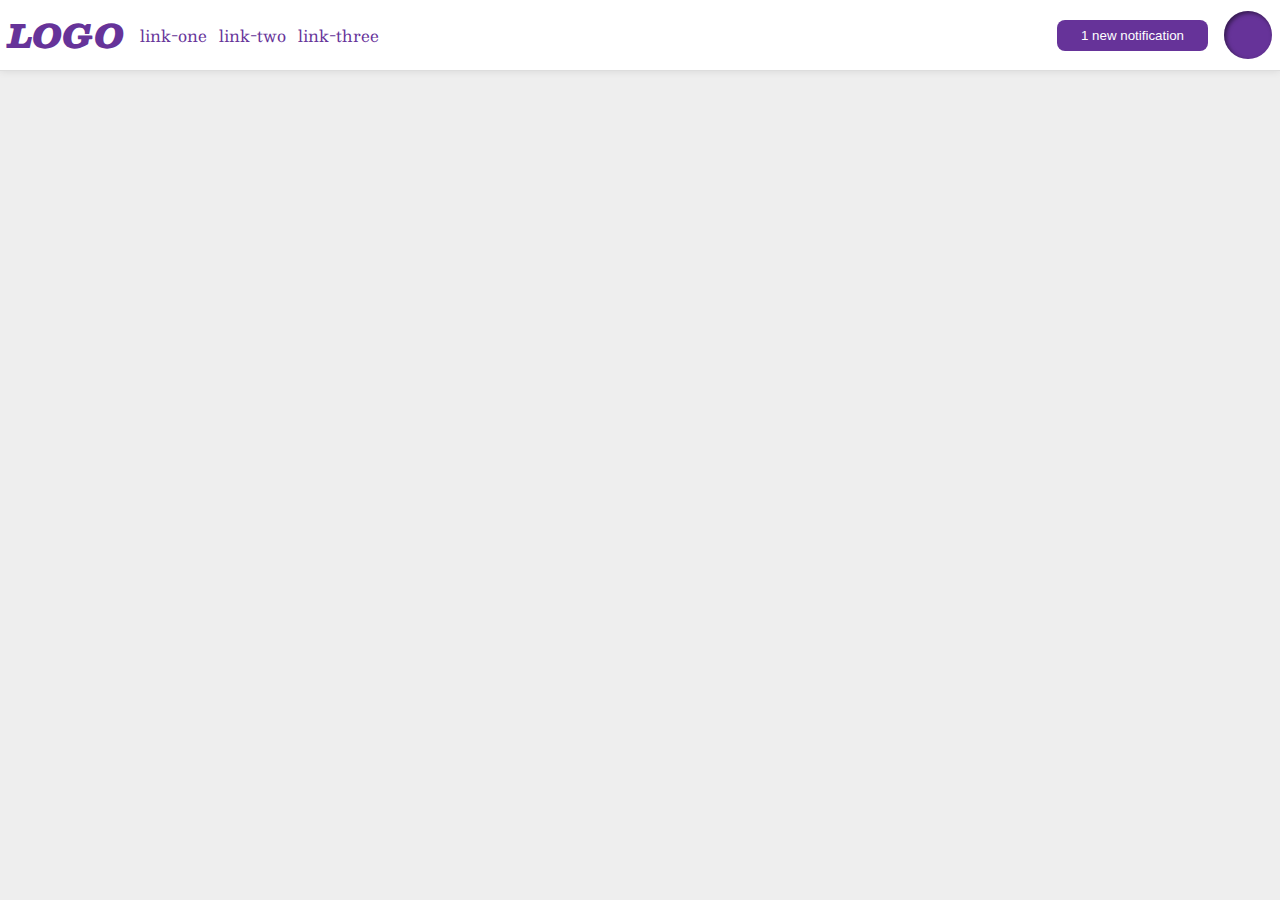
<file: foundations/flex/03-flex-header-2/index.html>
<!DOCTYPE html>
<html lang="en">
  <head>
    <meta charset="UTF-8">
    <meta http-equiv="X-UA-Compatible" content="IE=edge">
    <meta name="viewport" content="width=device-width, initial-scale=1.0">
    <title>Flex Header 2</title>
    <link rel="stylesheet" href="style.css">
  </head>
  <body>
    <div class="header">
      <div class="left">
        <div class="logo">
          LOGO
        </div>
        <ul class="links">
          <li><a href="https://google.com">link-one</a></li>
          <li><a href="https://google.com">link-two</a></li>
          <li><a href="https://google.com">link-three</a></li>
        </ul>
      </div>
      <div class="right">
        <button class="notifications">
          1 new notification
        </button>
        <div class="profile-image"></div>
      </div>
    </div>
  </body>
</html>
</file>
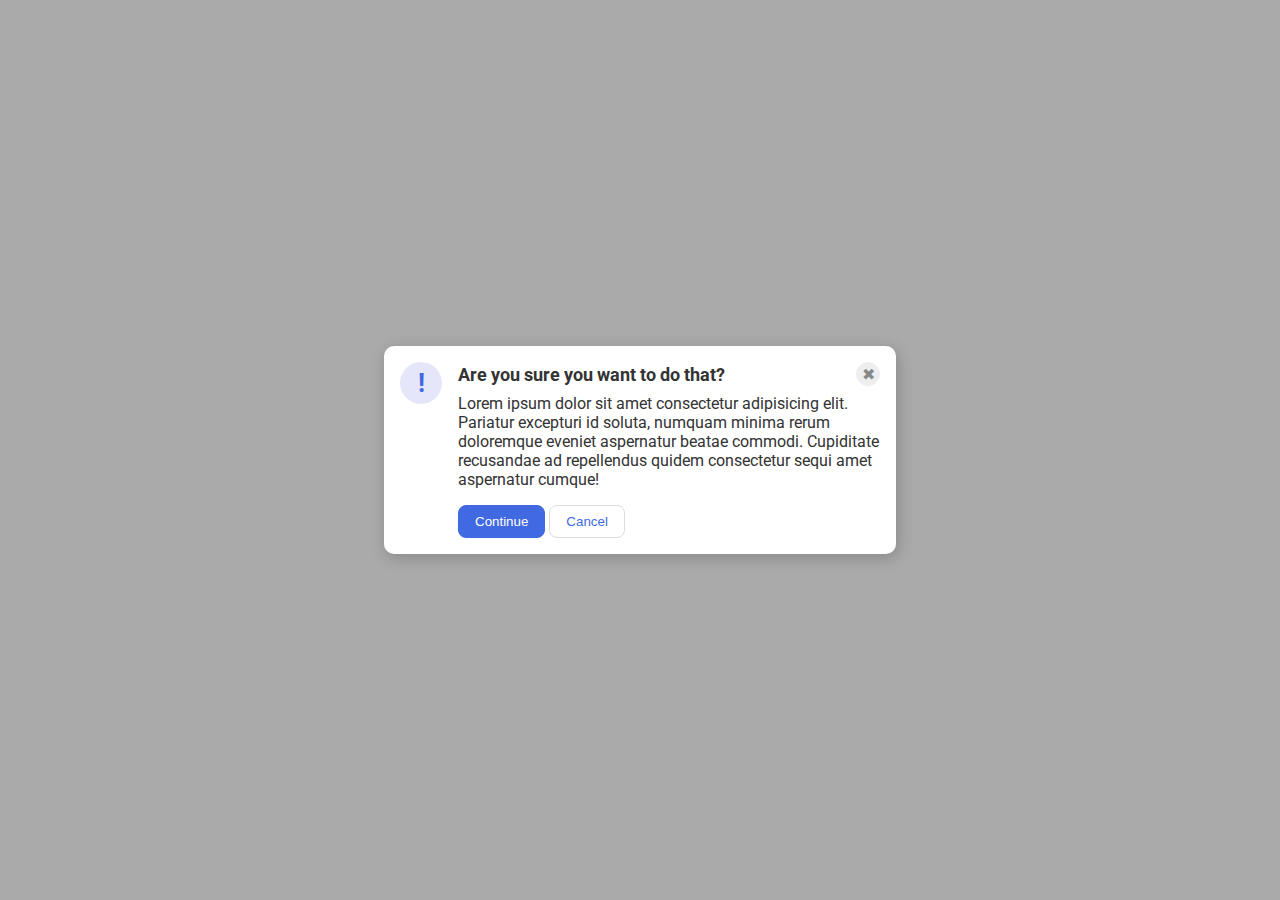
<file: foundations/flex/05-flex-modal/index.html>
<!DOCTYPE html>
<html lang="en">
  <head>
    <meta charset="UTF-8">
    <meta http-equiv="X-UA-Compatible" content="IE=edge">
    <meta name="viewport" content="width=device-width, initial-scale=1.0">
    <link rel="stylesheet" href="style.css">
    <title>Modal</title>
  </head>
  <body>
    <div class="modal">
      <div class="icon">!</div>
      <div class="container">
        <div class="header">Are you sure you want to do that?
          <button class="close-button">✖</button>
        </div>
        <div class="text">Lorem ipsum dolor sit amet consectetur adipisicing elit. Pariatur excepturi id soluta, numquam minima rerum doloremque eveniet aspernatur beatae commodi. Cupiditate recusandae ad repellendus quidem consectetur sequi amet aspernatur cumque!</div>
        <button class="continue">Continue</button>
        <button class="cancel">Cancel</button>
      </div>
    </div>
  </body>
</html>
</file>
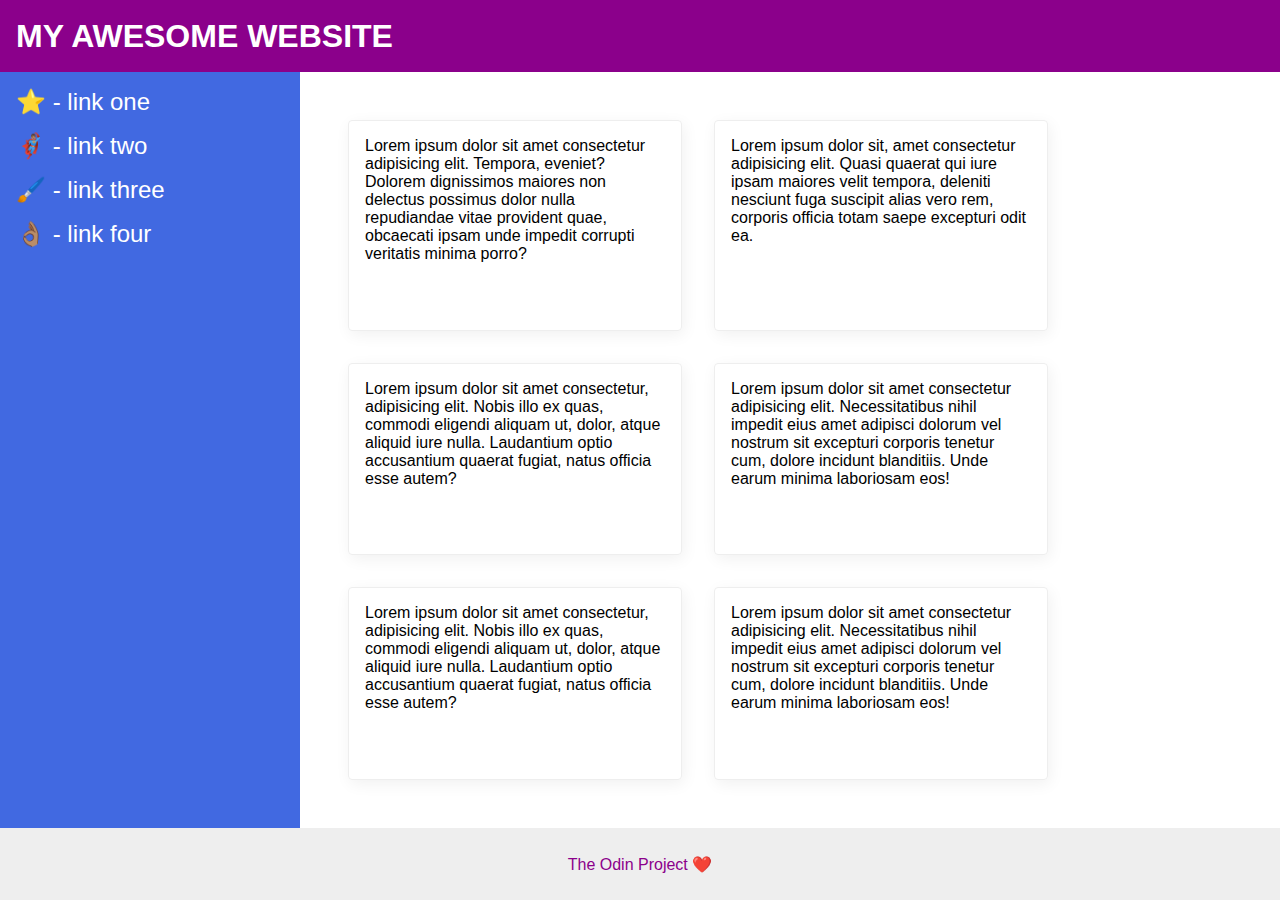
<file: foundations/flex/07-flex-layout-2/index.html>
<!DOCTYPE html>
<html lang="en">
  <head>
    <meta charset="UTF-8">
    <meta http-equiv="X-UA-Compatible" content="IE=edge">
    <meta name="viewport" content="width=device-width, initial-scale=1.0">
    <title>The Holy Grail</title>
    <link rel="stylesheet" href="style.css">
  </head>
  <body>
    <div class="header">
      MY AWESOME WEBSITE
    </div>
    <div class="body">
      <div class="sidebar">
        <ul>
          <li><a href="#">⭐ - link one</a></li>
          <li><a href="#">🦸🏽‍♂️ - link two</a></li>
          <li><a href="#">🖌️ - link three</a></li>
          <li><a href="#">👌🏽 - link four</a></li>
        </ul>
      </div>
      <div class="container">
        <div class="card">Lorem ipsum dolor sit amet consectetur adipisicing elit. Tempora, eveniet? Dolorem dignissimos maiores non delectus possimus dolor nulla repudiandae vitae provident quae, obcaecati ipsam unde impedit corrupti veritatis minima porro?</div>
        <div class="card">Lorem ipsum dolor sit, amet consectetur adipisicing elit. Quasi quaerat qui iure ipsam maiores velit tempora, deleniti nesciunt fuga suscipit alias vero rem, corporis officia totam saepe excepturi odit ea.</div>
        <div class="card">Lorem ipsum dolor sit amet consectetur, adipisicing elit. Nobis illo ex quas, commodi eligendi aliquam ut, dolor, atque aliquid iure nulla. Laudantium optio accusantium quaerat fugiat, natus officia esse autem?</div>
        <div class="card">Lorem ipsum dolor sit amet consectetur adipisicing elit. Necessitatibus nihil impedit eius amet adipisci dolorum vel nostrum sit excepturi corporis tenetur cum, dolore incidunt blanditiis. Unde earum minima laboriosam eos!</div>
        <div class="card">Lorem ipsum dolor sit amet consectetur, adipisicing elit. Nobis illo ex quas, commodi eligendi aliquam ut, dolor, atque aliquid iure nulla. Laudantium optio accusantium quaerat fugiat, natus officia esse autem?</div>
        <div class="card">Lorem ipsum dolor sit amet consectetur adipisicing elit. Necessitatibus nihil impedit eius amet adipisci dolorum vel nostrum sit excepturi corporis tenetur cum, dolore incidunt blanditiis. Unde earum minima laboriosam eos!</div>
      </div>
    </div>
    
    <div class="footer">
      The Odin Project ❤️
    </div>
  </body>
</html>
</file>
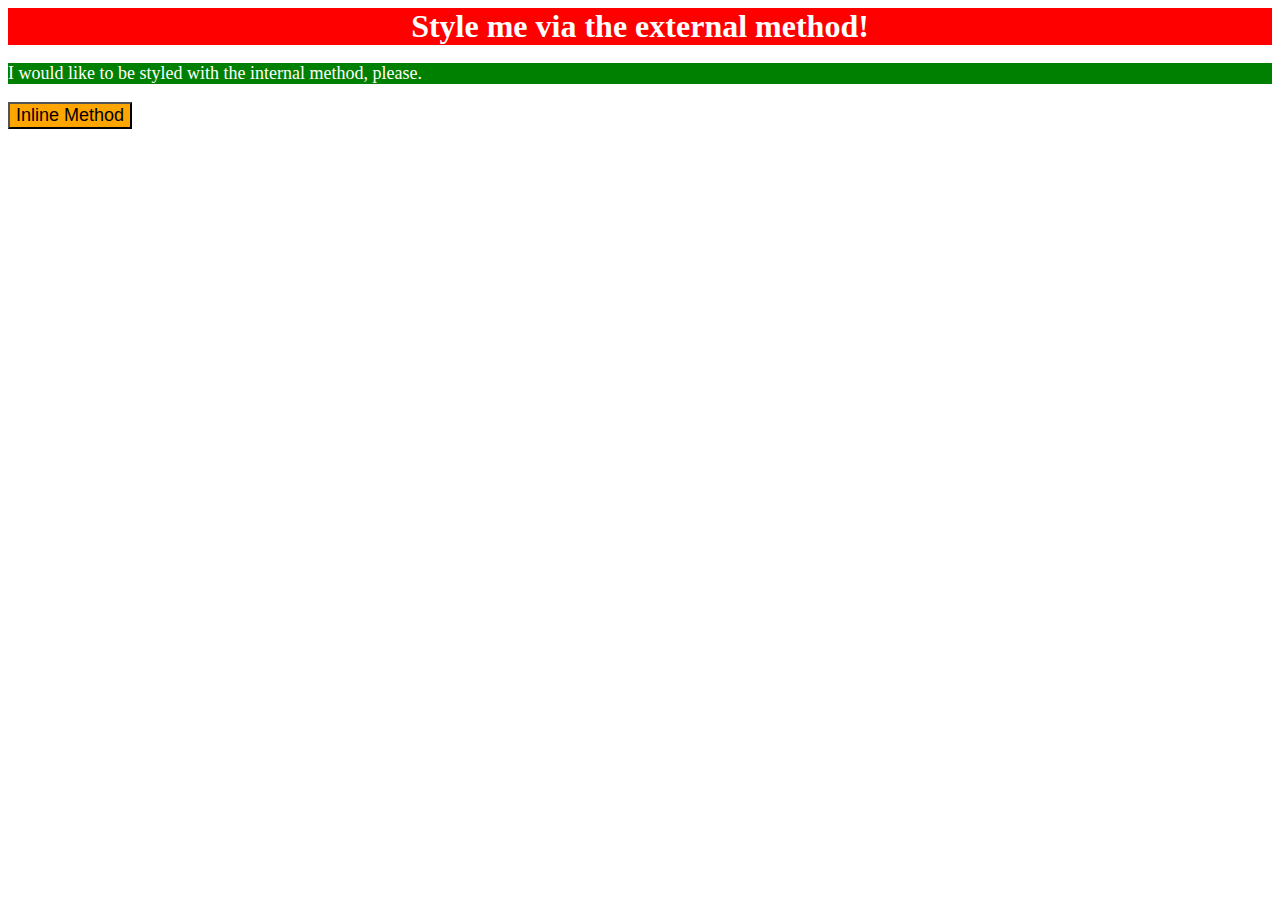
<file: foundations/intro-to-css/01-css-methods/index.html>
<!DOCTYPE html>
<html lang="en">
  <head>
    <meta charset="UTF-8">
    <meta http-equiv="X-UA-Compatible" content="IE=edge">
    <meta name="viewport" content="width=device-width, initial-scale=1.0">
    <link rel="stylesheet" href="style.css">
    <style>
      p {
        color: white;
        background-color: green;
        font-size: 18px;
      }
    </style>
    <title>Methods for Adding CSS</title>
  </head>
  <body>
    <div>Style me via the external method!</div>
    <p>I would like to be styled with the internal method, please.</p>
    <button style="background-color: orange; font-size: 18px;">Inline Method</button>
  </body>
</html>
</file>
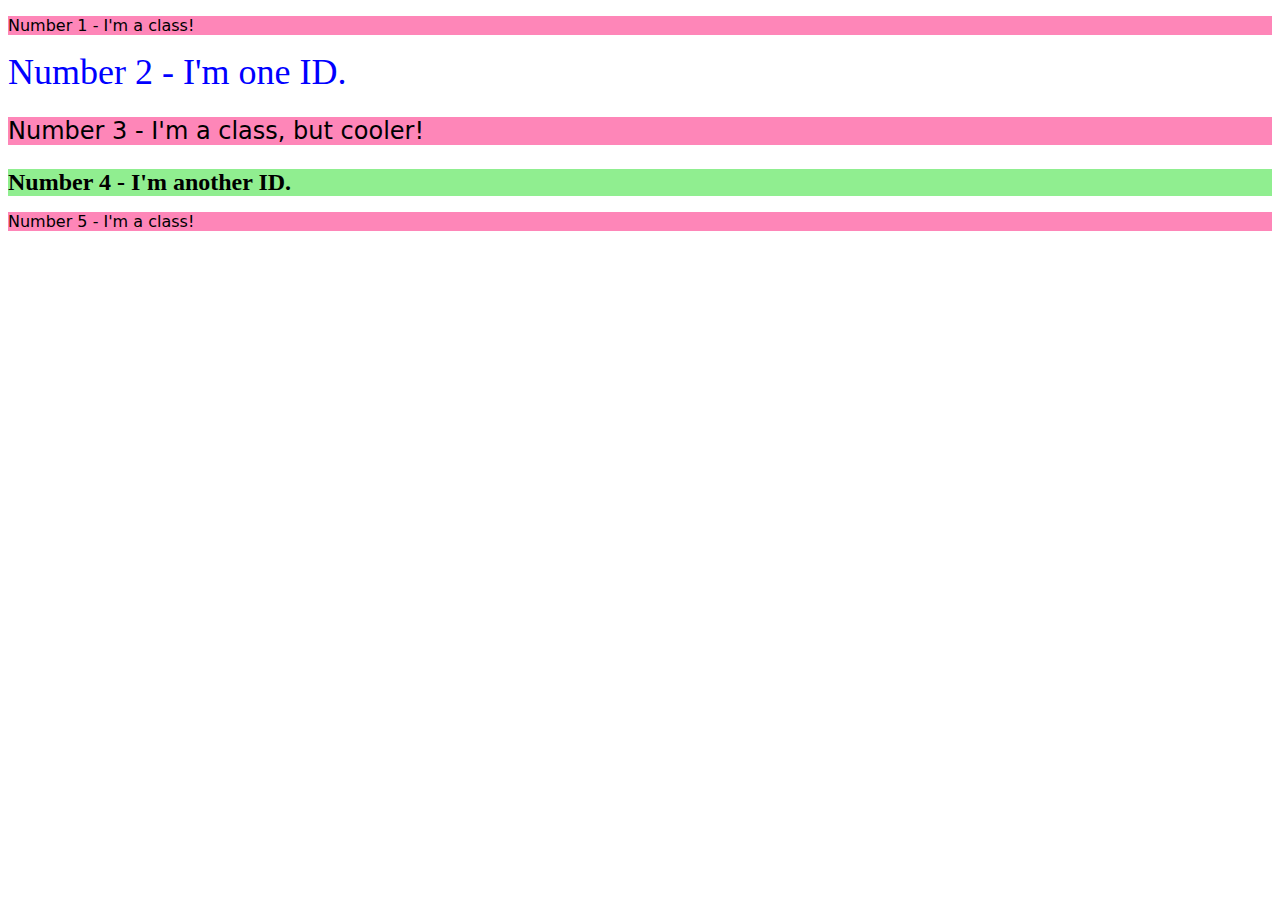
<file: foundations/intro-to-css/02-class-id-selectors/index.html>
<!DOCTYPE html>
<html lang="en">
  <head>
    <meta charset="UTF-8">
    <meta http-equiv="X-UA-Compatible" content="IE=edge">
    <meta name="viewport" content="width=device-width, initial-scale=1.0">
    <title>Class and ID Selectors</title>
    <link rel="stylesheet" href="style.css">
  </head>
  <body>
    <p class="odd">Number 1 - I'm a class!</p>
    <div id="second">Number 2 - I'm one ID.</div>
    <p class="odd" id="third">Number 3 - I'm a class, but cooler!</p>
    <div id="fourth">Number 4 - I'm another ID.</div>
    <p class="odd">Number 5 - I'm a class!</p>
  </body>
</html>
</file>
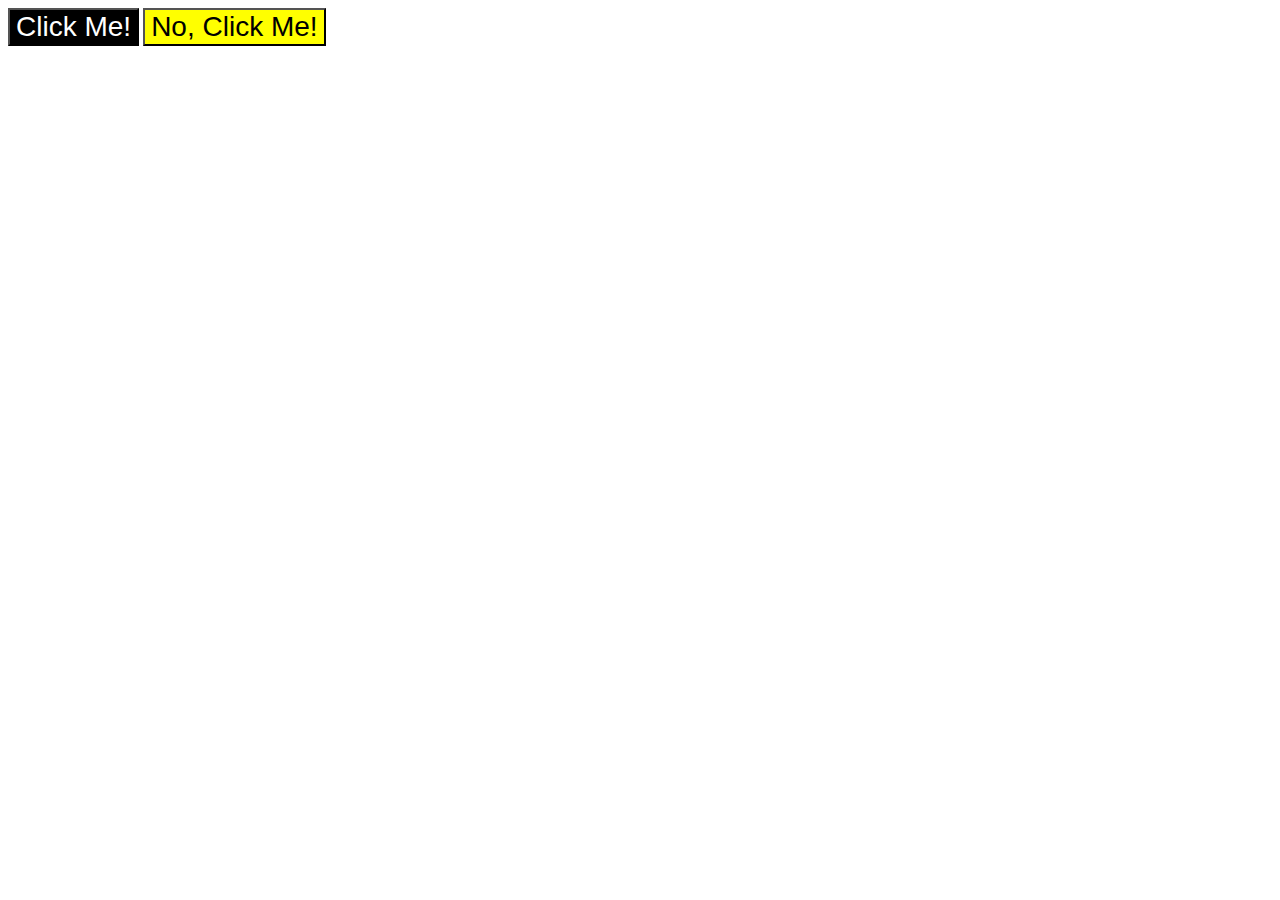
<file: foundations/intro-to-css/03-grouping-selectors/index.html>
<!DOCTYPE html>
<html lang="en">
  <head>
    <meta charset="UTF-8">
    <meta http-equiv="X-UA-Compatible" content="IE=edge">
    <meta name="viewport" content="width=device-width, initial-scale=1.0">
    <title>Grouping Selectors</title>
    <link rel="stylesheet" href="style.css">
  </head>
  <body>
    <button class="first">Click Me!</button>
    <button class="second">No, Click Me!</button>
  </body>
</html>
</file>
<file: foundations/flex/03-flex-header-2/style.css>
/* this is some magical font-importing.  
you'll learn about it later. */
@import url('https://fonts.googleapis.com/css2?family=Besley:ital,wght@0,400;1,900&display=swap');

body {
  margin: 0;
  background: #eee;
  font-family: Besley, serif;
}

.header {
  background: white;
  border-bottom: 1px solid #ddd;
  box-shadow: 0 0 8px rgba(0,0,0,.1);
  display: flex;
  justify-content: space-between;
  padding: 8px;
}

.profile-image {
  background: rebeccapurple;
  box-shadow: inset 2px 2px 4px rgba(0,0,0,.5);
  border-radius: 50%;
  width: 48px;
  height: 48px;
}

.logo {
  color: rebeccapurple;
  font-size: 32px;
  font-weight: 900;
  font-style: italic;
}

.links {
  display: flex;
  justify-content: space-between;
  gap: 12px;
}

button {
  border: none;
  border-radius: 8px;
  background: rebeccapurple;
  color: white;
  padding: 8px 24px;
}

a {
  /* this removes the line under our links */
  text-decoration: none;
  color: rebeccapurple;
}

ul {
  list-style-type: none;
  display: flex;
  margin: 0;
  padding: 0;
  gap: 16px;
}

.left, .right {
  display: flex;
  align-items: center;
  gap: 16px;
}
</file>
<file: foundations/flex/05-flex-modal/style.css>
@import url('https://fonts.googleapis.com/css2?family=Roboto:wght@400;700&display=swap');

html, body {
  height: 100%;
}

body {
  font-family: Roboto, sans-serif;
  margin: 0;
  background: #aaa;
  color: #333;
  /* I'll give you this one for free lol */
  display: flex;
  align-items: center;
  justify-content: center;
}

.header {
  display: flex;
  align-items: center;
  justify-content: space-between;
  font-size: 18px;
  font-weight: 700;
  margin-bottom: 8px;
}

.modal {
  background: white;
  width: 480px;
  border-radius: 10px;
  box-shadow: 2px 4px 16px rgba(0,0,0,.2);
  display: flex;
  gap: 16px;
  padding: 16px;
}

.icon {
  color: royalblue;
  font-size: 26px;
  font-weight: 700;
  background: lavender;
  width: 42px;
  height: 42px;
  border-radius: 50%;
  display: flex;
  align-items: center;
  justify-content: center;
  flex-shrink: 0;
}

.close-button {
  background: #eee;
  border-radius: 50%;
  color: #888;
  font-weight: 400;
  font-size: 16px;
  height: 24px;
  width: 24px;
  display: flex;
  align-items: center;
  justify-content: center;
  border: 1px solid #eee;
  padding: 0;
}

.text {
  margin-bottom: 16px;
}

.info {
  display: flex;
  flex-direction: column;
  gap: 12px;
}

button {
  cursor: pointer;
  padding: 8px 16px;
  border-radius: 8px;
}

button.continue {
  background: royalblue;
  border: 1px solid royalblue;
  color: white;
}

button.cancel {
  background: white;
  border: 1px solid #ddd;
  color: royalblue;
}
</file>
<file: foundations/flex/07-flex-layout-2/style.css>
body {
  font-family: -apple-system, BlinkMacSystemFont, 'Segoe UI', Roboto, Oxygen, Ubuntu, Cantarell, 'Open Sans', 'Helvetica Neue', sans-serif;
  margin: 0;
  min-height: 100vh;
  display: flex;
  flex-direction: column;
}

.header {
  height: 72px;
  background: darkmagenta;
  color: white;
  display: flex;
  align-items: center;
  padding: 0 16px;
  font-size: 32px;
  font-weight: 900;
}

.body {
  flex: 1;
  display: flex;
}

.footer {
  height: 72px;
  background: #eee;
  color: darkmagenta;
}

.sidebar {
  width: 300px;
  background: royalblue;
  box-sizing: border-box;
  flex-shrink: 0;
  padding: 16px;
}

.card {
  border: 1px solid #eee;
  box-shadow: 2px 4px 16px rgba(0,0,0,.06);
  border-radius: 4px;
}

ul {
  list-style-type: none;
  margin: 0;
  padding: 0;
}

li {
  margin-bottom: 16px;
}

a {
  color: white;
  text-decoration: none;
  font-size: 24px;
}

.container {
  padding: 48px;
  display: flex;
  flex-wrap: wrap;
  gap: 32px;
}

.card {
  padding: 16px;
  width: 300px;
}

.footer {
  display: flex;
  align-items: center;
  justify-content: center;
}
</file>
<file: foundations/intro-to-css/01-css-methods/style.css>
div {
    color: white;
    background-color: red;
    font-size: 32px;
    text-align: center;
    font-weight: bold;
}
</file>
<file: foundations/intro-to-css/02-class-id-selectors/style.css>
.odd {
    background-color: rgb(254, 134, 184);
    font-family: Verdana, "DejaVu Sans", sans-serif;
}

#third {
    font-size: 24px;
}

#second {
    font-size: 36px;
    color: blue;
}

#fourth {
    background-color: lightgreen;
    font-size: 24px;
    font-weight: bold;
}
</file>
<file: foundations/intro-to-css/03-grouping-selectors/style.css>
.first {
    background-color: black;
    color: white;
}

.second {
    background-color: yellow;
}

.first,
.second {
    font-size: 28px;
    font-family: Helvetica, "Times New Roman", sans-serif;
}
</file>
